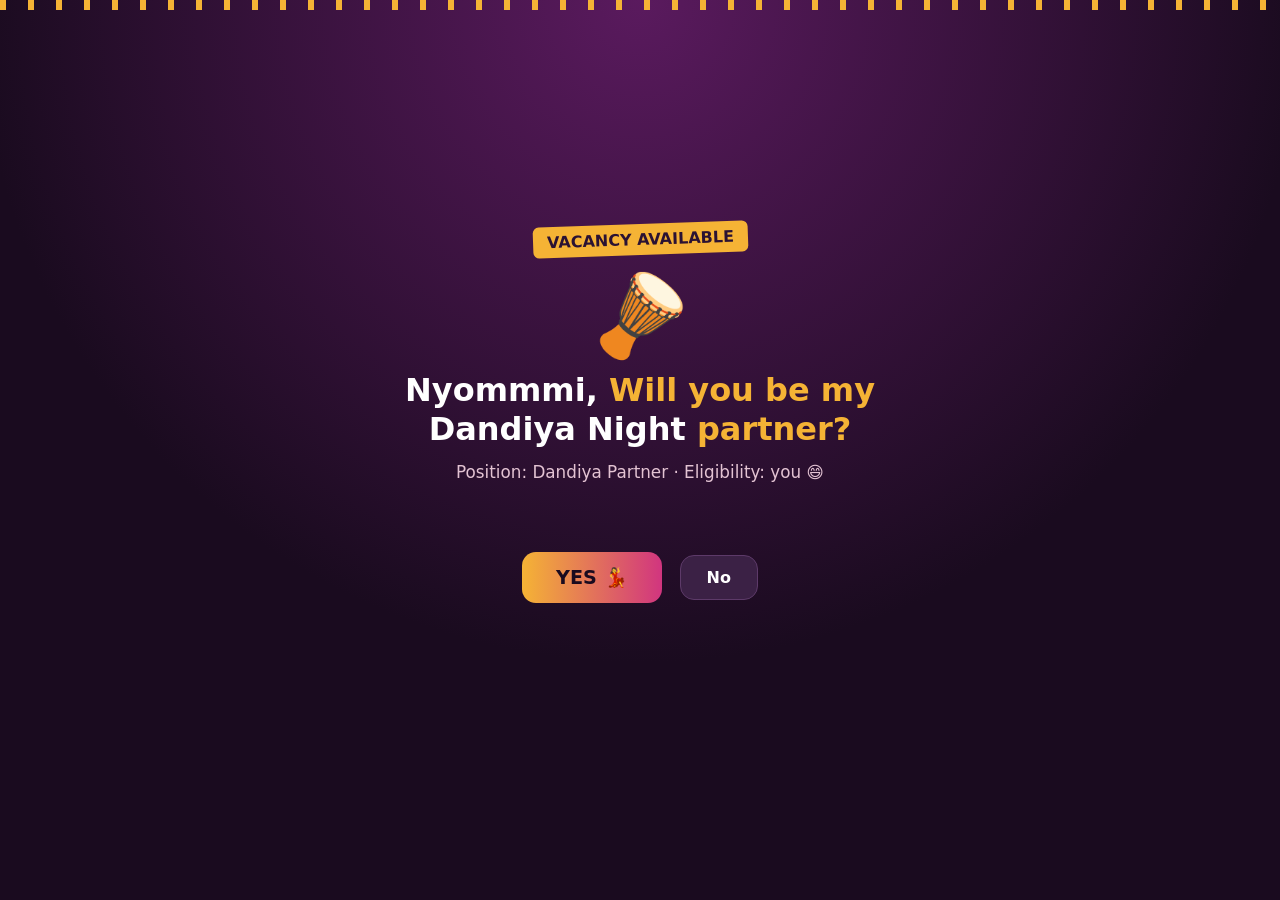
<file: index.html>
<!DOCTYPE html>
<html lang="en"><head><meta charset="utf-8">
<meta name="viewport" content="width=device-width, initial-scale=1">
<title>Dandiya Night 🪘</title><link rel="stylesheet" href="style.css"></head>
<body data-page="index" data-level="0"><div class="lights"></div>
<div class="screen">
  <span class="tag">VACANCY AVAILABLE</span>
  <div class="emoji">🪘</div>
  <h1><span data-name></span>Will you be my<br><span>Dandiya Night</span> partner?</h1>
  <p>Position: Dandiya Partner · Eligibility: you 😄</p>
  <div class="row" id="row">
    <button id="yes">YES 💃</button>
    <button id="no" data-next="plead1.html">No</button>
  </div>
  <div class="msg" id="msg"></div>
</div>
<script src="script.js"></script></body></html>
</file>
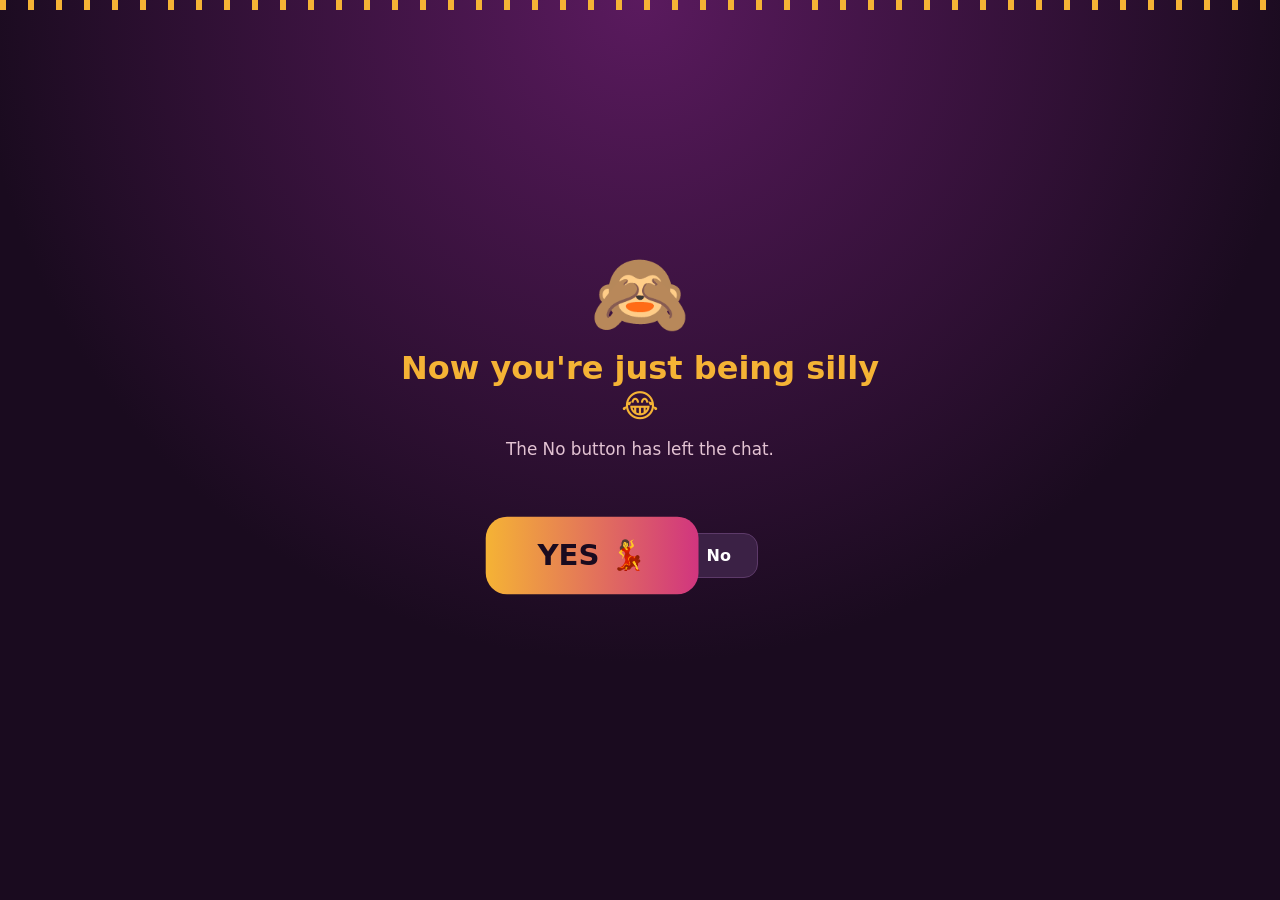
<file: chaos.html>
<!DOCTYPE html>
<html lang="en"><head><meta charset="utf-8">
<meta name="viewport" content="width=device-width, initial-scale=1">
<title>Dandiya Night 🪘</title><link rel="stylesheet" href="style.css"></head>
<body data-page="chaos" data-level="3"><div class="lights"></div>
<div class="screen">
  
  <div class="emoji">🙈</div>
  <h1>Now you're just being silly 😂</h1>
  <p>The No button has left the chat.</p>
  <div class="row" id="row">
    <button id="yes">YES 💃</button>
    <button id="no" data-next="chaos.html">No</button>
  </div>
  <div class="msg" id="msg"></div>
</div>
<script src="script.js"></script></body></html>
</file>
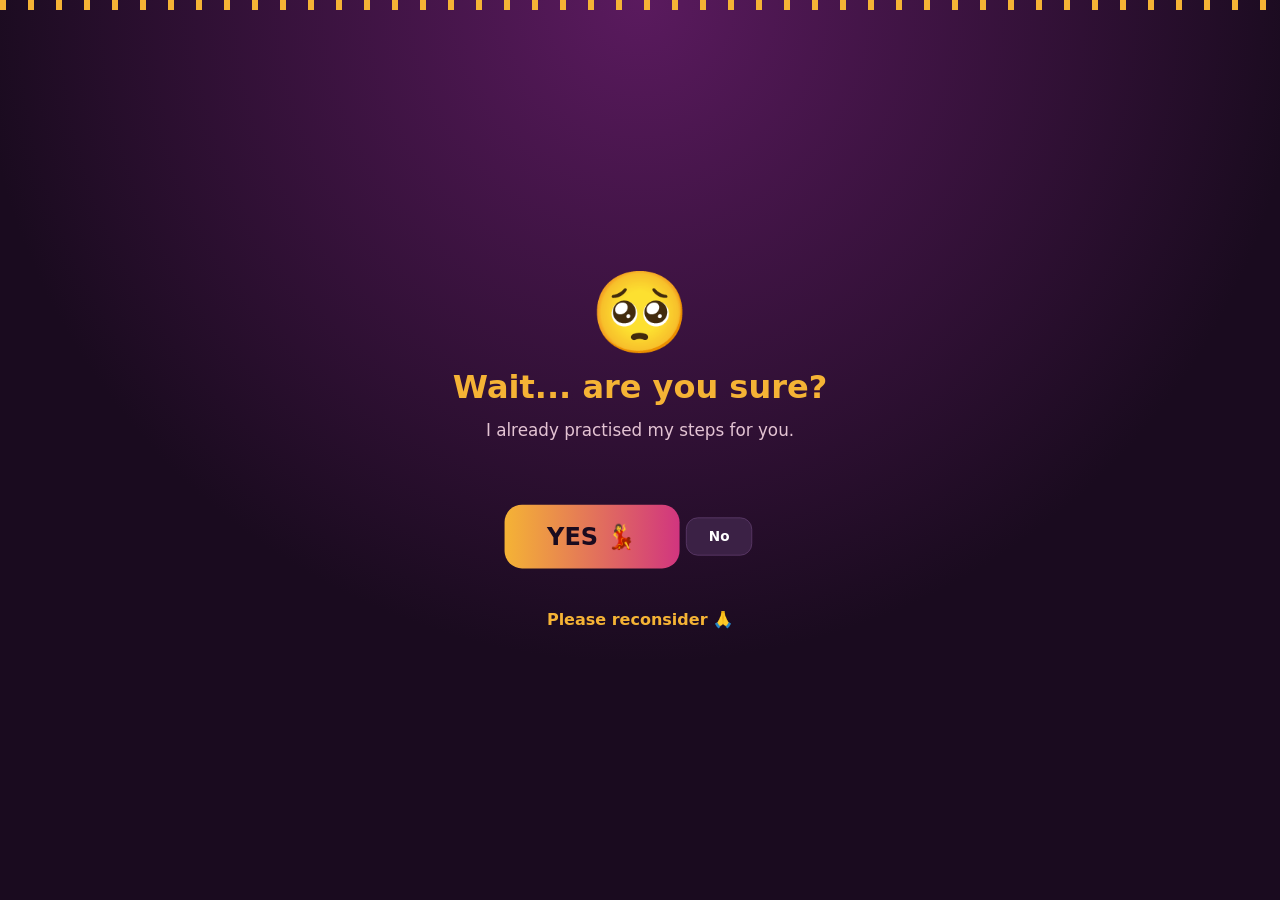
<file: plead1.html>
<!DOCTYPE html>
<html lang="en"><head><meta charset="utf-8">
<meta name="viewport" content="width=device-width, initial-scale=1">
<title>Dandiya Night 🪘</title><link rel="stylesheet" href="style.css"></head>
<body data-page="plead1" data-level="1"><div class="lights"></div>
<div class="screen">
  
  <div class="emoji">🥺</div>
  <h1>Wait... are you sure?</h1>
  <p>I already practised my steps for you.</p>
  <div class="row" id="row">
    <button id="yes">YES 💃</button>
    <button id="no" data-next="plead2.html">No</button>
  </div>
  <div class="msg" id="msg">Please reconsider 🙏</div>
</div>
<script src="script.js"></script></body></html>
</file>
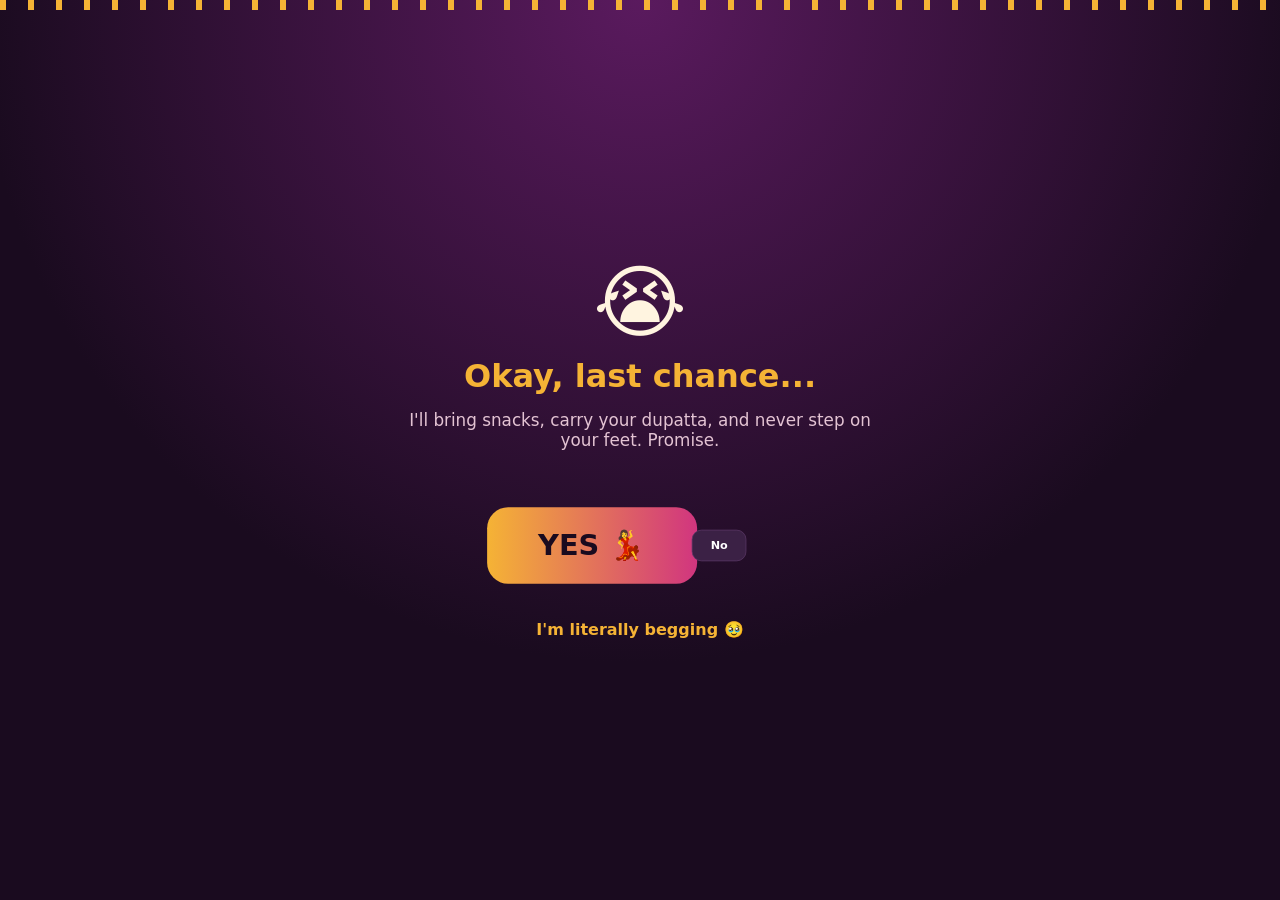
<file: plead2.html>
<!DOCTYPE html>
<html lang="en"><head><meta charset="utf-8">
<meta name="viewport" content="width=device-width, initial-scale=1">
<title>Dandiya Night 🪘</title><link rel="stylesheet" href="style.css"></head>
<body data-page="plead2" data-level="2"><div class="lights"></div>
<div class="screen">
  
  <div class="emoji">😭</div>
  <h1>Okay, last chance...</h1>
  <p>I'll bring snacks, carry your dupatta, and never step on your feet. Promise.</p>
  <div class="row" id="row">
    <button id="yes">YES 💃</button>
    <button id="no" data-next="chaos.html">No</button>
  </div>
  <div class="msg" id="msg">I'm literally begging 🥹</div>
</div>
<script src="script.js"></script></body></html>
</file>
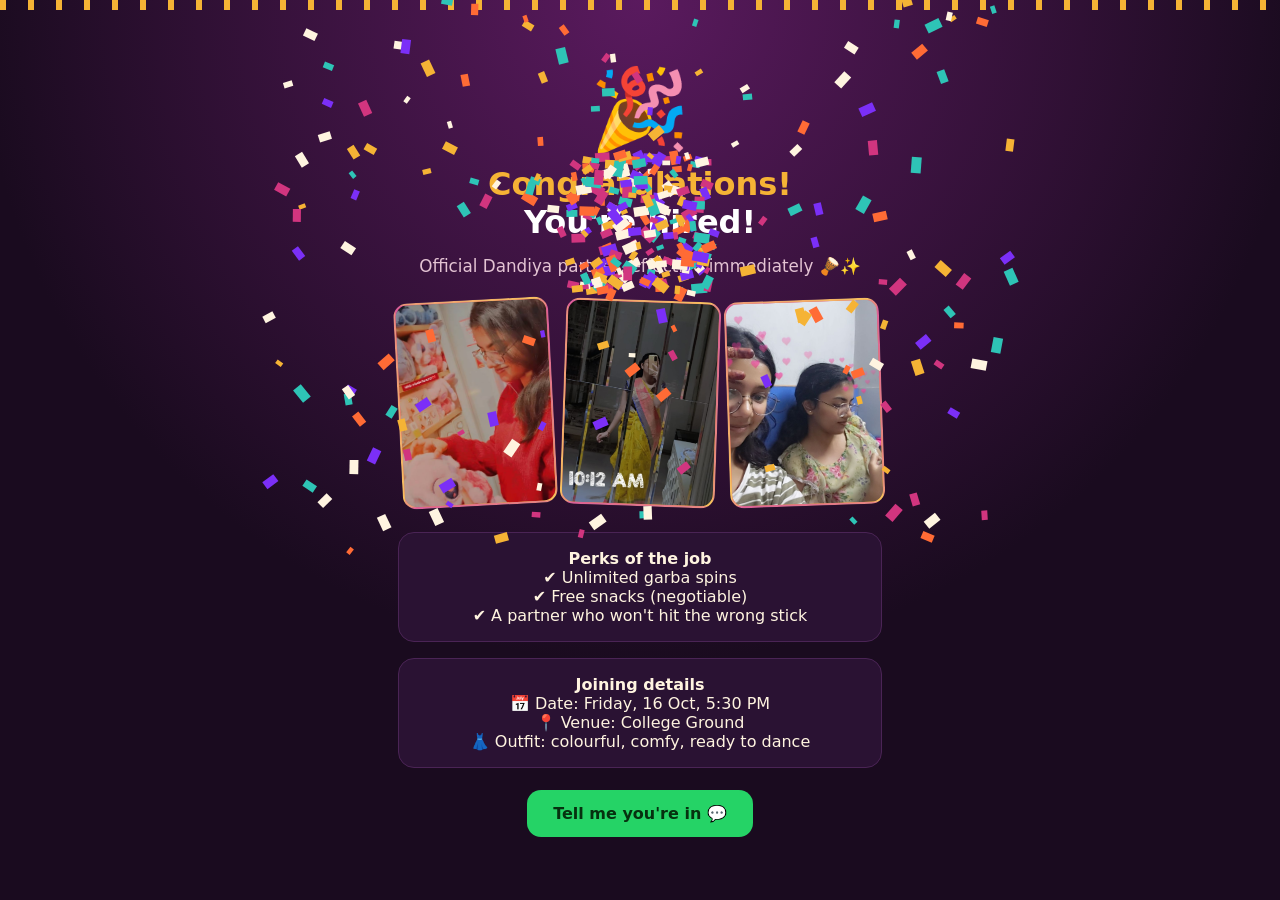
<file: yes.html>
<!DOCTYPE html>
<html lang="en"><head><meta charset="utf-8">
<meta name="viewport" content="width=device-width, initial-scale=1">
<title>You're hired! 🎉</title><link rel="stylesheet" href="style.css"></head>
<body data-page="yes"><div class="lights"></div><canvas id="cv"></canvas>
<div class="screen">
  <div class="emoji">🎉</div>
  <h1>Congratulations!<br><span>You're hired!</span></h1>
  <p>Official Dandiya partner, effective immediately 🪘✨</p>
  <div class="gallery">
    <div class="ph" style="--r:-3deg"><img src="photos/IMG-20261013-WA0165.jpg" alt="" onerror="this.parentNode.textContent='📸'"></div>
    <div class="ph" style="--r:2deg"><img src="photos/IMG-20261014-WA0004.jpg" alt="" onerror="this.parentNode.textContent='💃'"></div>
    <div class="ph" style="--r:-2deg"><img src="photos/IMG-20261014-WA0012.jpg" alt="" onerror="this.parentNode.textContent='🪘'"></div>
  </div>
  <div class="box"><b>Perks of the job</b><br>✔ Unlimited garba spins<br>✔ Free snacks (negotiable)<br>✔ A partner who won't hit the wrong stick</div>
  <div class="box"><b>Joining details</b><br>📅 <span id="d1"></span><br>📍 <span id="d2"></span><br>👗 Outfit: colourful, comfy, ready to dance</div>
  <a class="go" id="wa" href="#">Tell me you're in 💬</a>
</div>
<script src="script.js"></script></body></html>
</file>
<file: style.css>
:root{--bg:#1a0b1f;--text:#fff4e0;--muted:#e3c3d3;--gold:#f5b335;--pink:#d1357f;color-scheme:dark}
*{box-sizing:border-box}
html,body{margin:0;min-height:100%}
body{background:radial-gradient(circle at 50% 0,#5a1a5e 0,var(--bg) 60%) fixed;color:var(--text);font-family:system-ui,-apple-system,"Segoe UI",Roboto,sans-serif;text-align:center;overflow-x:hidden}
.lights{position:fixed;top:0;left:0;right:0;height:10px;background:repeating-linear-gradient(90deg,var(--gold) 0 6px,transparent 6px 28px);animation:tw 1.4s infinite alternate}
@keyframes tw{to{opacity:.3}}
.screen{max-width:520px;margin:0 auto;padding:40px 18px;min-height:100vh;display:flex;flex-direction:column;align-items:center;justify-content:center}
.tag{background:var(--gold);color:#2a1233;font-weight:800;padding:6px 14px;border-radius:6px;transform:rotate(-2deg);margin-bottom:14px}
h1{font-size:2rem;line-height:1.2;margin:8px 0;color:var(--gold)}
h1 span{color:#fff}
p{color:var(--muted);margin:6px 0;font-size:1.05rem}
.emoji{font-size:5rem;animation:bob 1.6s ease-in-out infinite}
@keyframes bob{50%{transform:translateY(-10px) rotate(6deg)}}
.row{display:flex;gap:18px;align-items:center;justify-content:center;margin-top:30px;min-height:120px;flex-wrap:wrap}
button,.go{font:inherit;font-weight:800;border:0;border-radius:14px;cursor:pointer;text-decoration:none}
#yes{background:linear-gradient(90deg,var(--gold),var(--pink));color:#1a0b1f;padding:14px 34px;font-size:1.2rem;transition:transform .3s}
#no{background:#3b2145;color:#fff;padding:12px 26px;font-size:1rem;border:1px solid #5d3a69;transition:transform .3s,left .2s,top .2s}
#no.fly{position:fixed;z-index:5}
.msg{min-height:1.5em;margin-top:14px;color:var(--gold);font-weight:600}
.gallery{display:grid;grid-template-columns:repeat(3,1fr);gap:10px;width:100%;margin:18px 0}
.ph{aspect-ratio:3/4;border-radius:14px;background:linear-gradient(135deg,var(--pink),var(--gold));display:flex;align-items:center;justify-content:center;font-size:2.2rem;overflow:hidden;border:2px solid #fff3;transform:rotate(var(--r,0deg))}
.ph img{width:100%;height:100%;object-fit:cover}
.box{background:#2a1233;border:1px solid #4a2455;border-radius:16px;padding:16px;width:100%;margin:8px 0}
.go{display:inline-block;margin-top:14px;background:#25d366;color:#06310f;padding:14px 26px}
canvas{position:fixed;inset:0;pointer-events:none;z-index:9}
.fl{position:fixed;bottom:-40px;font-size:1.6rem;animation:up linear forwards;pointer-events:none;z-index:1}
@keyframes up{to{transform:translateY(-110vh) rotate(40deg);opacity:0}}
.shake{animation:sh .25s infinite}
@keyframes sh{25%{transform:translate(4px,-3px)}50%{transform:translate(-4px,3px)}75%{transform:translate(3px,4px)}}
body.chaos{overflow:hidden}
</file>
